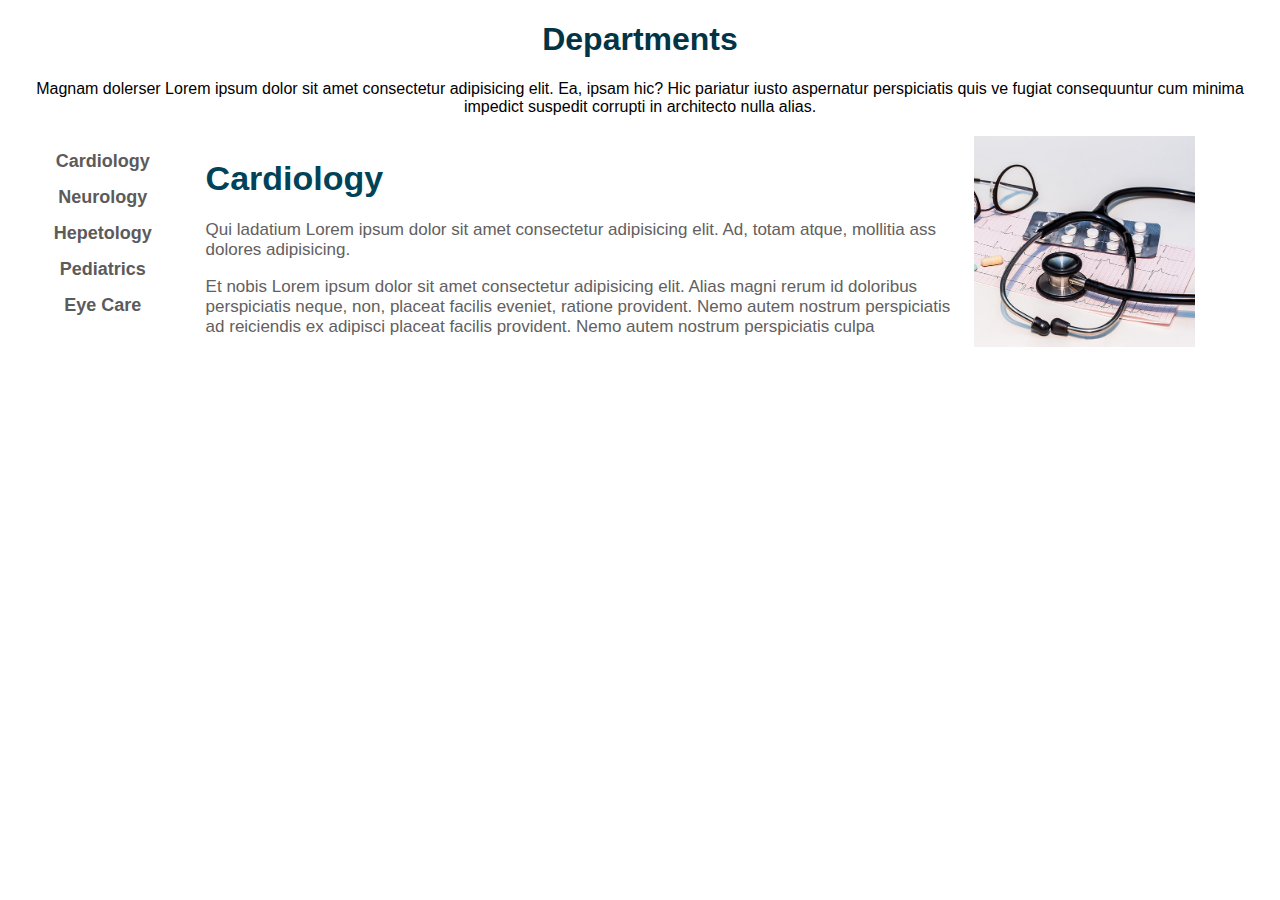
<file: daily-task/index.html>
<!DOCTYPE html>
<html lang="en">
<head>
    <meta charset="UTF-8">
    <meta http-equiv="X-UA-Compatible" content="IE=edge">
    <meta name="viewport" content="width=device-width, initial-scale=1.0">
    <title>Document</title>
    <link rel="stylesheet" href="css/main.css">
    <link rel="preconnect" href="https://fonts.googleapis.com">
<link rel="preconnect" href="https://fonts.gstatic.com" crossorigin>
</head>
<body>
    <div class="container">
         <div class="head">
            <h1>Departments</h1>
         </div>
          <div class="para">
            Magnam dolerser Lorem ipsum dolor sit amet consectetur adipisicing elit. Ea, ipsam hic? Hic pariatur iusto aspernatur perspiciatis quis ve fugiat consequuntur cum minima<br>impedict suspedit corrupti in architecto nulla alias.
        </div>
     <div class="content-flex">
        <div class="department">
        
                <h2 class="Cardiology">Cardiology</h2>
                <h2 class="Neulogy">Neurology</h2>
                <h2 class="Hepetology">Hepetology</h2>
                <h2 class="Pediatrics">Pediatrics</h2>
                <h2 class="Eye Care">Eye Care</h2>
            
          
        </div>
        <div class="aboutdepartment"> 
             <!-- <div class="line"style="border-left: 2px solid red"></div> -->
            <h1>Cardiology</h1>
            <div class="para1">
               <p>Qui ladatium Lorem ipsum dolor sit amet consectetur adipisicing elit. Ad, totam atque, mollitia ass dolores  adipisicing.</p>
          </div>
          <div class="para2">
                 Et nobis Lorem ipsum dolor sit amet consectetur adipisicing elit. Alias magni rerum id doloribus perspiciatis neque, non, placeat facilis eveniet, ratione provident. Nemo autem nostrum perspiciatis ad reiciendis ex adipisci placeat facilis  provident. Nemo autem nostrum perspiciatis culpa
          </div>
          
        </div>
        <div class="img">
            <img class="image" src="departments-1.jpg" alt="">
          </div>
     </div>
    </>
    </div>
</body>
</html>
</file>
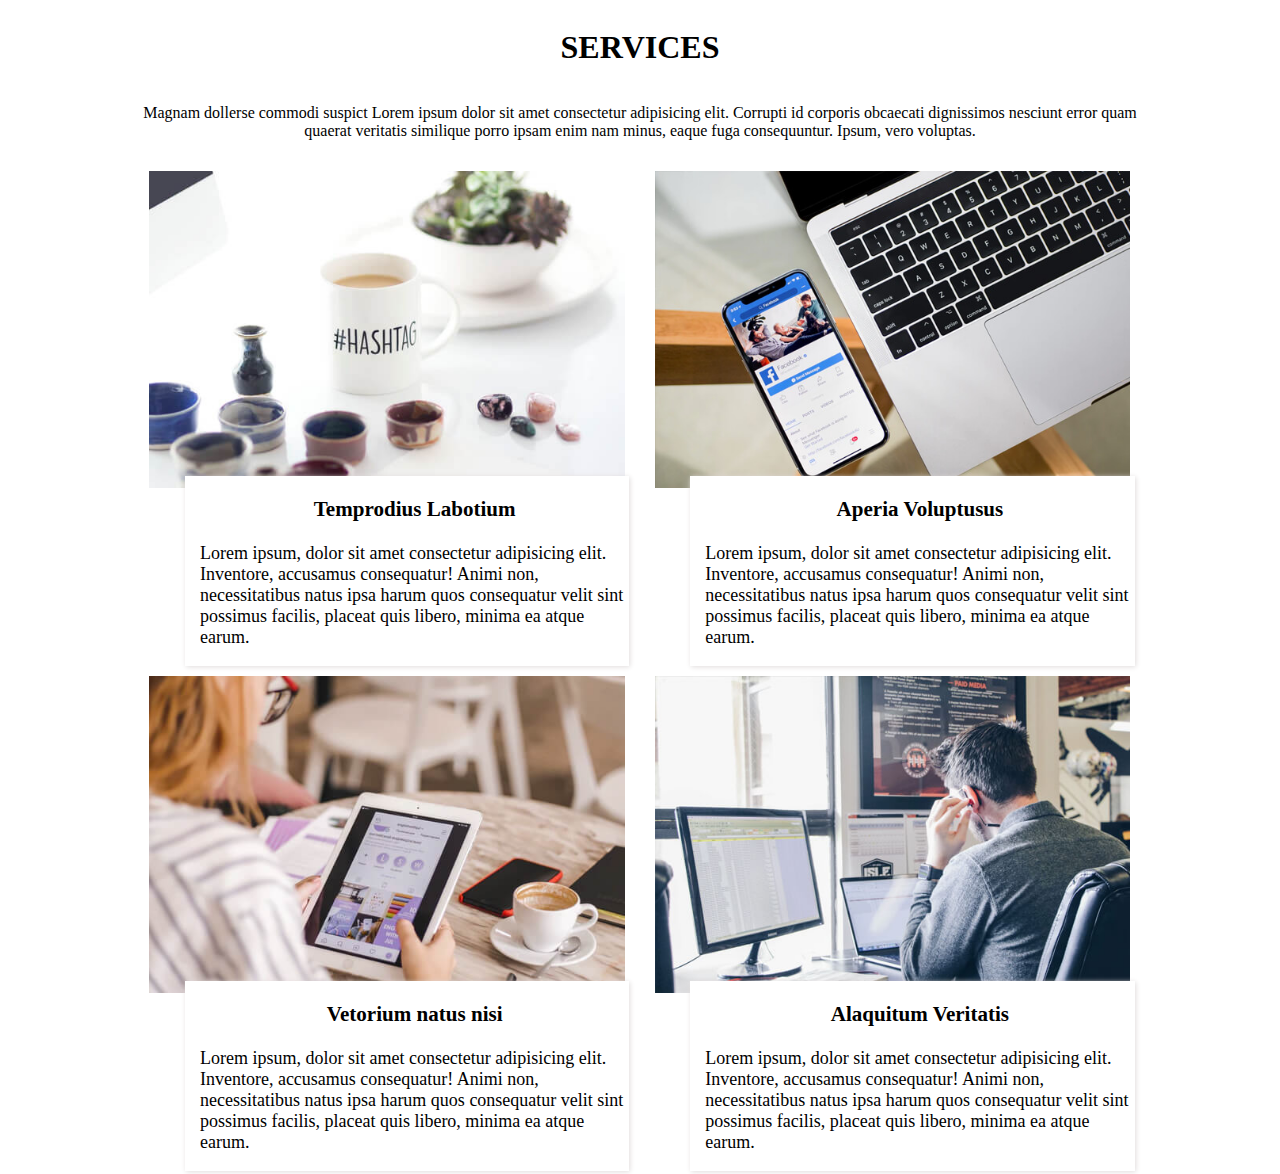
<file: sep-5/index.html>
<!DOCTYPE html>
<html lang="en">
<head>
    <meta charset="UTF-8">
    <meta http-equiv="X-UA-Compatible" content="IE=edge">
    <meta name="viewport" content="width=device-width, initial-scale=1.0">
    <title>servicesection</title>
    <link rel="stylesheet" href="main.css/main.css">
</head>
<body>
    <div class="container">
        <div class="head">
            <h1>SERVICES</h1>
        </div>
        <div class="para">
           <p> Magnam dollerse commodi suspict Lorem ipsum dolor sit amet consectetur adipisicing elit. Corrupti id corporis obcaecati dignissimos nesciunt error quam quaerat veritatis similique porro ipsam enim nam minus, eaque fuga consequuntur. Ipsum, vero voluptas.</p>
        </div>
        <div class="flexbox">
        <div class="image">
            <div class="image1">
                <img src="images/services-1.jpg" alt="">
            </div>
                <div class="text1">
                    <h3 >Temprodius Labotium</h3>
                    <p>Lorem ipsum, dolor sit amet consectetur adipisicing elit. Inventore, accusamus consequatur! Animi non, necessitatibus natus ipsa harum quos consequatur velit sint possimus facilis, placeat quis libero, minima ea atque earum.</p>
                </div>
                
        </div>
        <div class="image">
            <div class="image1">
                <img src="images/services-2.jpg" alt="">
            </div>
                <div class="text1">
                    <h3 >Aperia Voluptusus</h3>
                    <p>Lorem ipsum, dolor sit amet consectetur adipisicing elit. Inventore, accusamus consequatur! Animi non, necessitatibus natus ipsa harum quos consequatur velit sint possimus facilis, placeat quis libero, minima ea atque earum.</p>
                </div>
                
        </div>
        <div class="image">
            <div class="image1">
                <img src="images/services-3.jpg" alt="">
            </div>
                <div class="text1">
                    <h3 >Vetorium natus nisi</h3>
                    <p>Lorem ipsum, dolor sit amet consectetur adipisicing elit. Inventore, accusamus consequatur! Animi non, necessitatibus natus ipsa harum quos consequatur velit sint possimus facilis, placeat quis libero, minima ea atque earum.</p>
                </div>
                
        </div>
        <div class="image">
            <div class="image1">
                <img src="images/services-4.jpg" alt="">
            </div>
                <div class="text1">
                    <h3 >Alaquitum Veritatis</h3>
                    <p>Lorem ipsum, dolor sit amet consectetur adipisicing elit. Inventore, accusamus consequatur! Animi non, necessitatibus natus ipsa harum quos consequatur velit sint possimus facilis, placeat quis libero, minima ea atque earum.</p>
                </div>
                
        </div>
    </div>
    </div>
    
</body>
</html>
</file>
<file: daily-task/css/main.css>
.container{
    width: 100%;
    font-family: 'Karla', sans-serif;
  
}
.head {
    font-family: 'Segoe UI', Tahoma, Geneva, Verdana, sans-serif;
    text-align: center;
    color: rgb(3, 52, 69);
}
.para{
    text-align: center;
    padding-bottom: 20px;
}
.line{
    width:10%;
    padding-left: 45%;
    align-items: center;

}
.content-flex{
    display: flex;
}
.department{
    width: 15%;
    font-size: small;
}
.department :hover{
    color: rgb(6, 82, 109);
    box-shadow: 2px 0px 0px 0px rgb(4, 46, 154);
}
.department h2{
    font-size: 18px;
    color: rgb(92, 91, 91);
    text-align: center;
   
}

.aboutdepartment{
    width: 60%;
    font-size: 17px;
    /* border-left: 2px solid rgb(24, 62, 75); */
    color: rgb(98, 96, 96);
}
.aboutdepartment h1{
    color: rgb(0, 67, 89);
   text-align: left;
   padding-left: 8px;
}
.img{
    width: 25%;   
}
.image{
    width: 221px;
    height: 211px;
    position: relative;
   left: 18px;
}

/* .department{
    position: relative;
    left: 82px;
    top :10px;
    padding-right: 15px;
 
} */
.line{
    height: 190px;
}
.para2{
    text-align:left;
    padding-left:8px
}
.para1{
    text-align:left;
    padding-left:8px
}
</file>
<file: sep-5/main.css/main.css>
.container{
    width: 80%;
    margin: 0 auto;

}
.head{
    display: flex ;
    justify-content: center;
}
.para{
    display: flex ;
    justify-content: center;
    text-align: center;
}
.image{
    display: flex;
    flex-wrap:wrap;
    width: 47%; 
    position: relative;
    padding: 15px;
    height: 475px;
}
.image img{
    width: 100%;
    height: auto;
}

.text1{
    width: 85%;
    font-size: 18px;
    height: auto;
    position: absolute;
    top: 320px;
    left: 10%;
    text-align: left;
    padding-left: 15px;
    background-color: #fff;
    box-shadow: 1px 1px 5px rgb(225, 221, 221);
}
.text1 h3{
    text-align: center;
}
.flexbox{
    width: 100%;
    height: auto;
    display: flex;
    flex-wrap: wrap;
}
</file>
